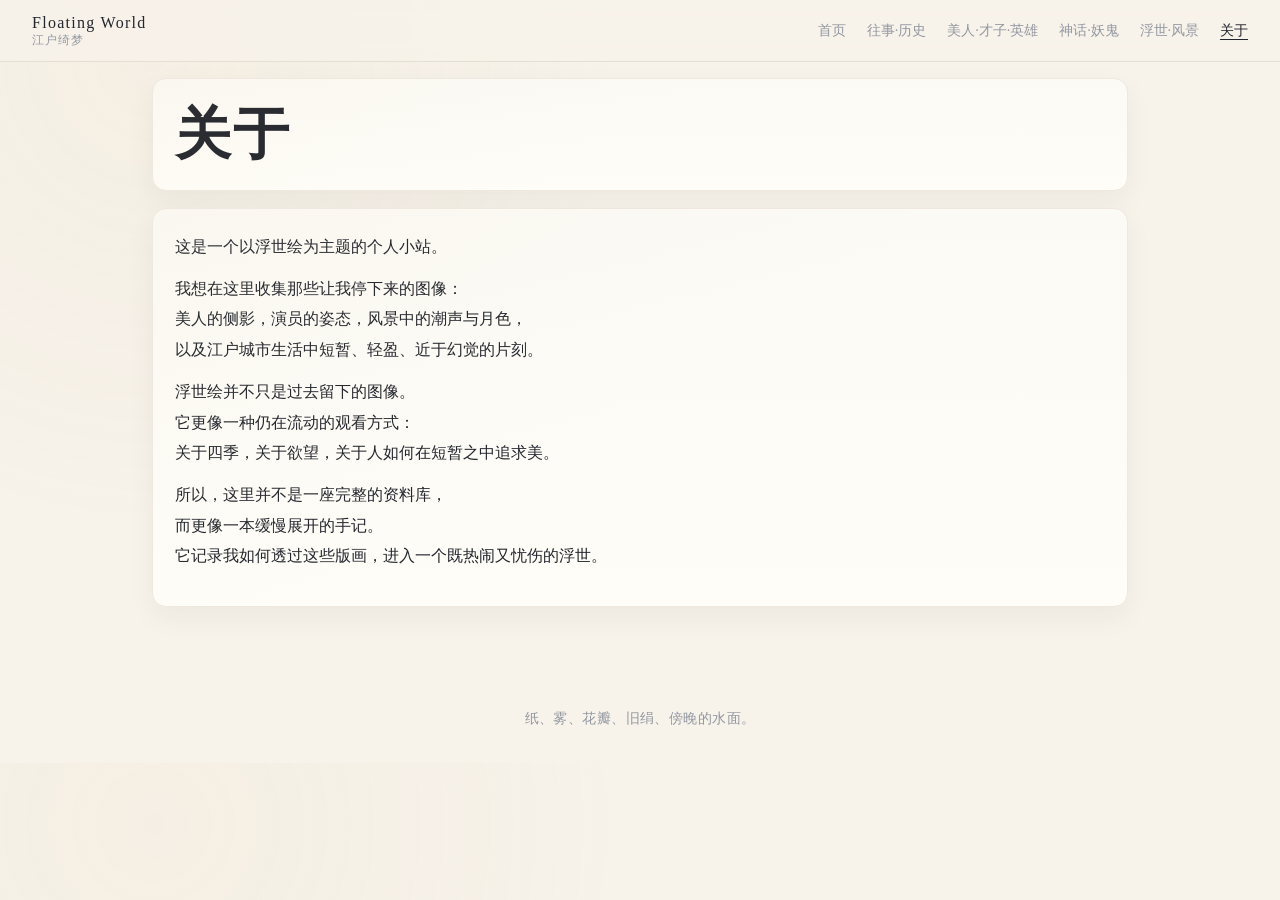
<file: about.html>
<!doctype html>
<html lang="zh-CN">
  <head>
    <meta charset="UTF-8" />
    <meta name="viewport" content="width=device-width, initial-scale=1.0" />
    <title>关于 · Floating World</title>
    <link rel="stylesheet" href="styles.css" />
  </head>
  <body data-page="about">
    <header class="site-header">
      <a class="brand" href="index.html"><span id="site-name"></span><small id="site-zh-name"></small></a>
      <button class="menu-toggle" id="menu-toggle" aria-expanded="false" aria-controls="site-nav">目录</button>
      <nav class="site-nav" id="site-nav" aria-label="主导航"></nav>
    </header>
    <main>
      <section class="panel page-intro"><h1 id="page-title"></h1></section>
      <section class="panel"><div class="about-copy" id="about-copy"></div></section>
    </main>
    <footer class="site-footer" id="footer"></footer>
    <script type="module" src="main.js"></script>
  </body>
</html>
</file>
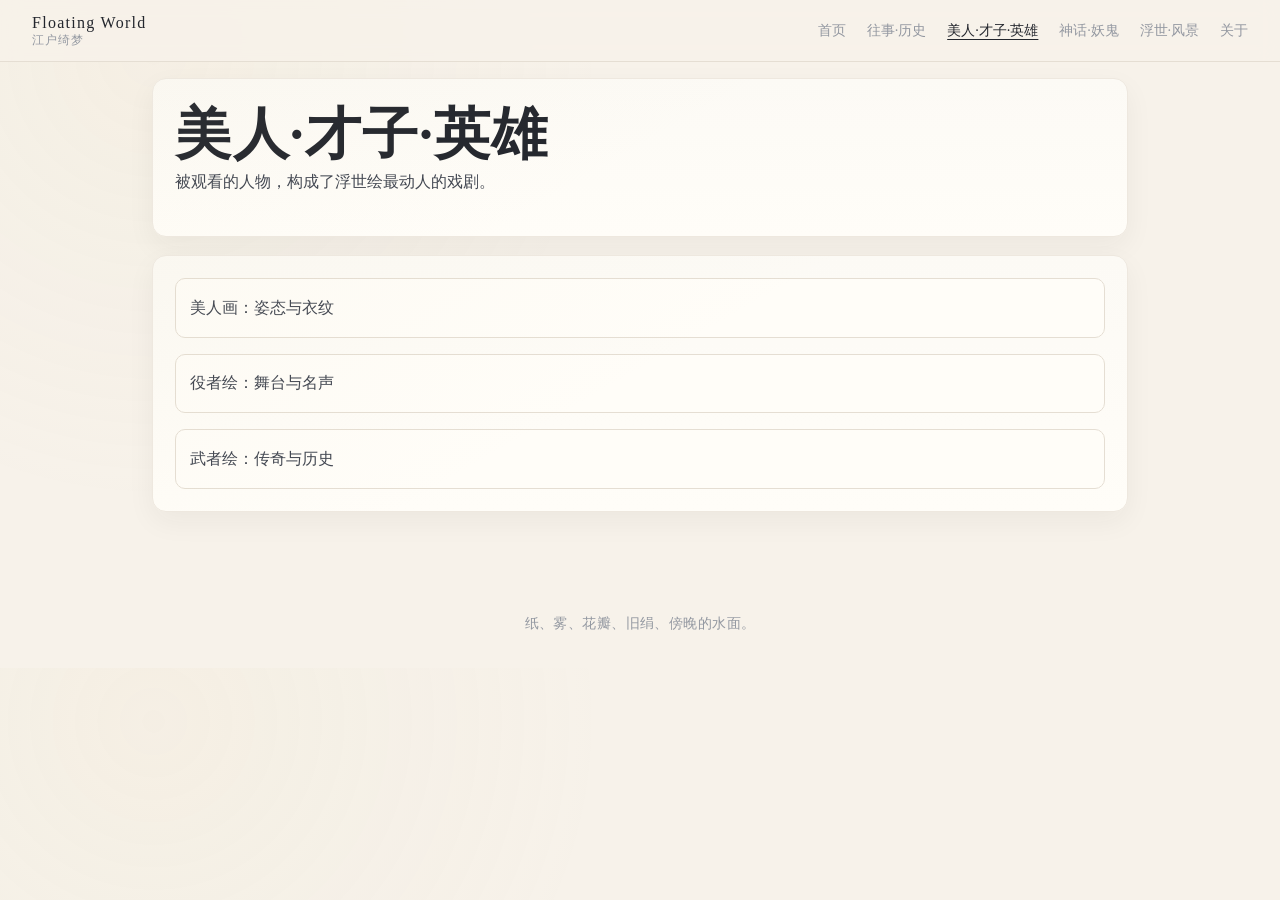
<file: artist.html>
<!doctype html>
<html lang="zh-CN">
  <head>
    <meta charset="UTF-8" />
    <meta name="viewport" content="width=device-width, initial-scale=1.0" />
    <title>美人·才子·英雄 · Floating World</title>
    <link rel="stylesheet" href="styles.css" />
  </head>
  <body data-page="artist">
    <header class="site-header">
      <a class="brand" href="index.html"><span id="site-name"></span><small id="site-zh-name"></small></a>
      <button class="menu-toggle" id="menu-toggle" aria-expanded="false" aria-controls="site-nav">目录</button>
      <nav class="site-nav" id="site-nav" aria-label="主导航"></nav>
    </header>
    <main>
      <section class="panel page-intro"><h1 id="page-title"></h1><p class="lead" id="page-intro"></p></section>
      <section class="panel"><ul class="module-list" id="page-blocks"></ul></section>
    </main>
    <footer class="site-footer" id="footer"></footer>
    <script type="module" src="main.js"></script>
  </body>
</html>
</file>
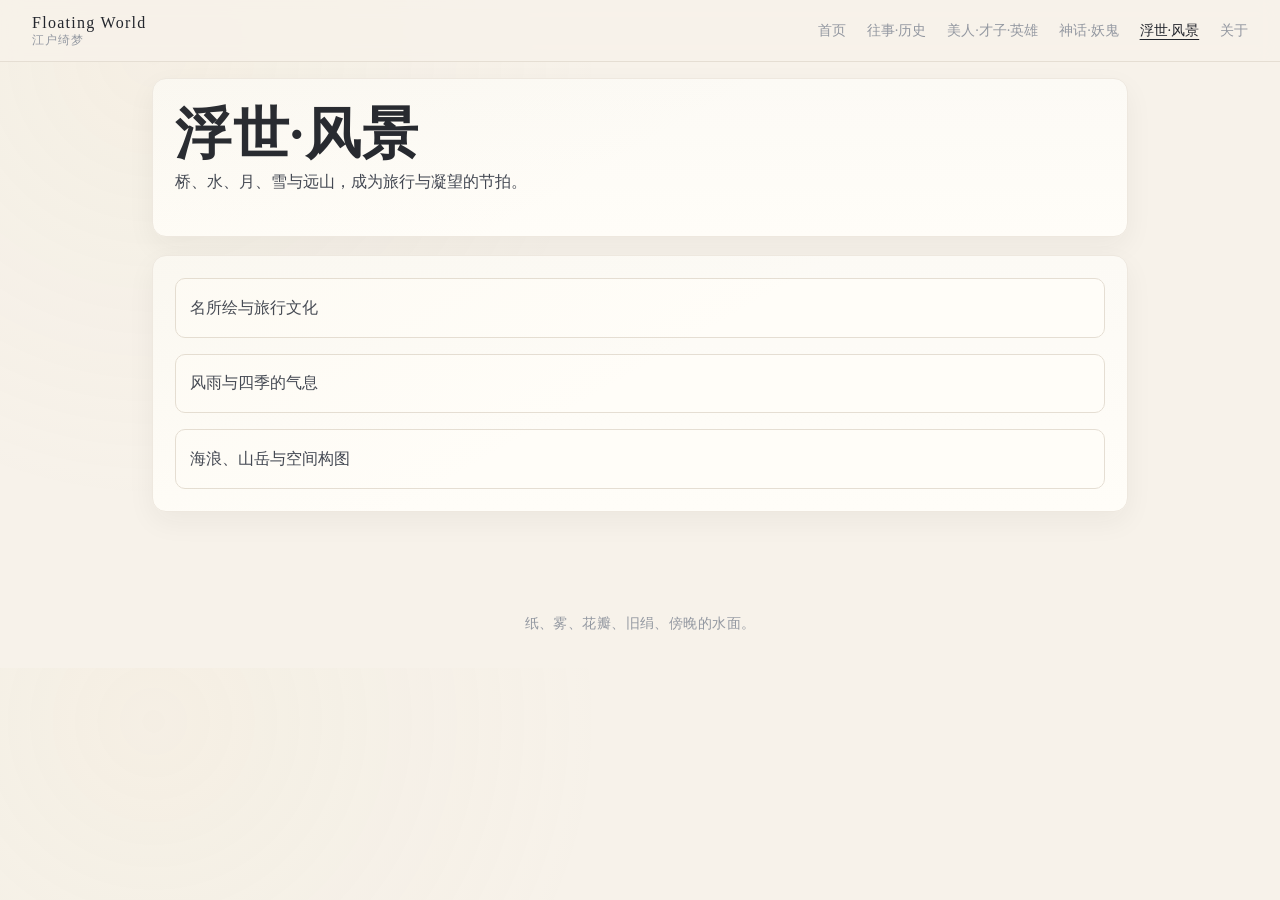
<file: artwork.html>
<!doctype html>
<html lang="zh-CN">
  <head>
    <meta charset="UTF-8" />
    <meta name="viewport" content="width=device-width, initial-scale=1.0" />
    <title>浮世·风景 · Floating World</title>
    <link rel="stylesheet" href="styles.css" />
  </head>
  <body data-page="artwork">
    <header class="site-header">
      <a class="brand" href="index.html"><span id="site-name"></span><small id="site-zh-name"></small></a>
      <button class="menu-toggle" id="menu-toggle" aria-expanded="false" aria-controls="site-nav">目录</button>
      <nav class="site-nav" id="site-nav" aria-label="主导航"></nav>
    </header>
    <main>
      <section class="panel page-intro"><h1 id="page-title"></h1><p class="lead" id="page-intro"></p></section>
      <section class="panel"><ul class="module-list" id="page-blocks"></ul></section>
    </main>
    <footer class="site-footer" id="footer"></footer>
    <script type="module" src="main.js"></script>
  </body>
</html>
</file>
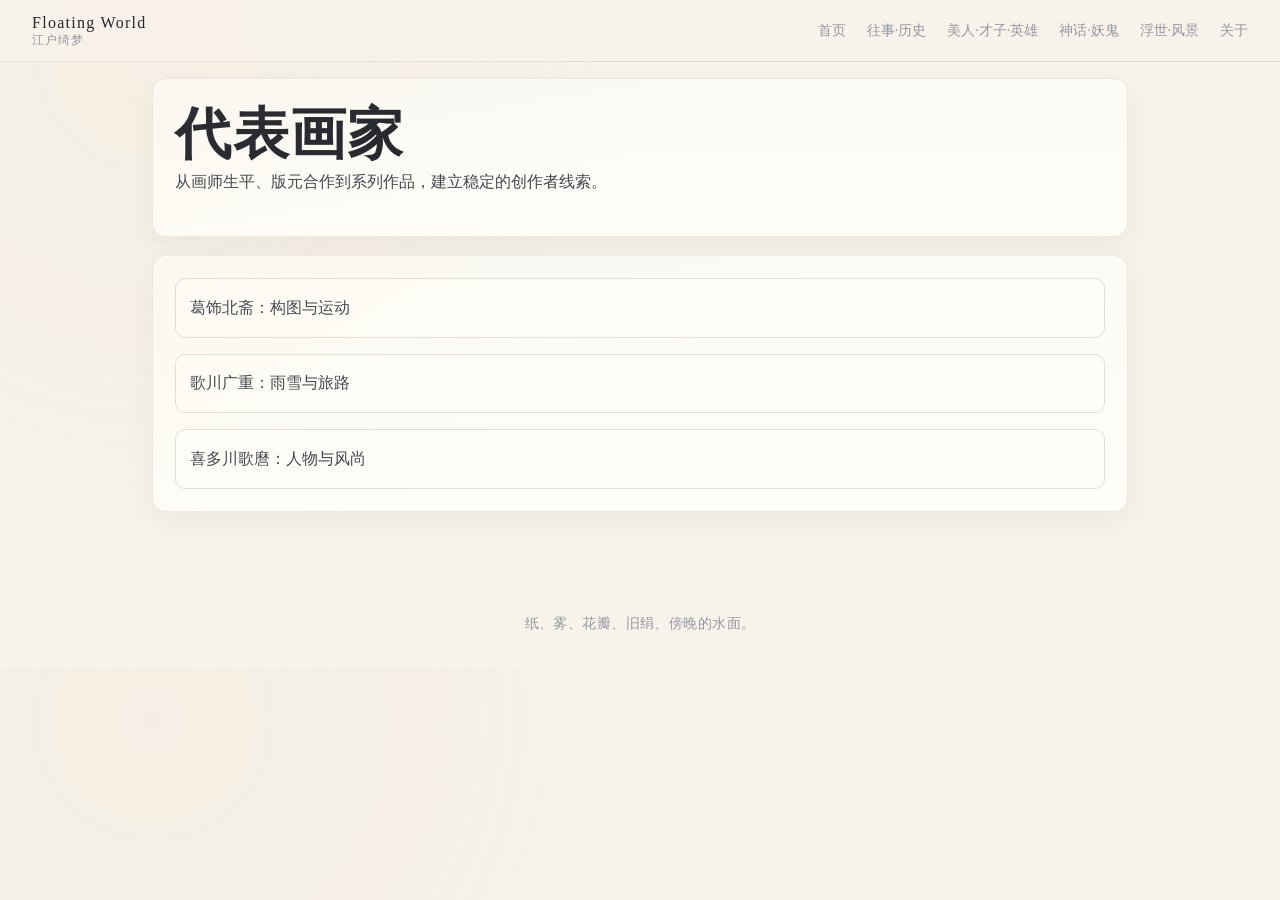
<file: creators.html>
<!doctype html>
<html lang="zh-CN">
  <head>
    <meta charset="UTF-8" />
    <meta name="viewport" content="width=device-width, initial-scale=1.0" />
    <title>代表画家 · Floating World</title>
    <link rel="stylesheet" href="styles.css" />
  </head>
  <body data-page="creators">
    <header class="site-header">
      <a class="brand" href="index.html"><span id="site-name"></span><small id="site-zh-name"></small></a>
      <button class="menu-toggle" id="menu-toggle" aria-expanded="false" aria-controls="site-nav">目录</button>
      <nav class="site-nav" id="site-nav" aria-label="主导航"></nav>
    </header>
    <main>
      <section class="panel page-intro"><h1 id="page-title"></h1><p class="lead" id="page-intro"></p></section>
      <section class="panel"><ul class="module-list" id="page-blocks"></ul></section>
    </main>
    <footer class="site-footer" id="footer"></footer>
    <script type="module" src="main.js"></script>
  </body>
</html>
</file>
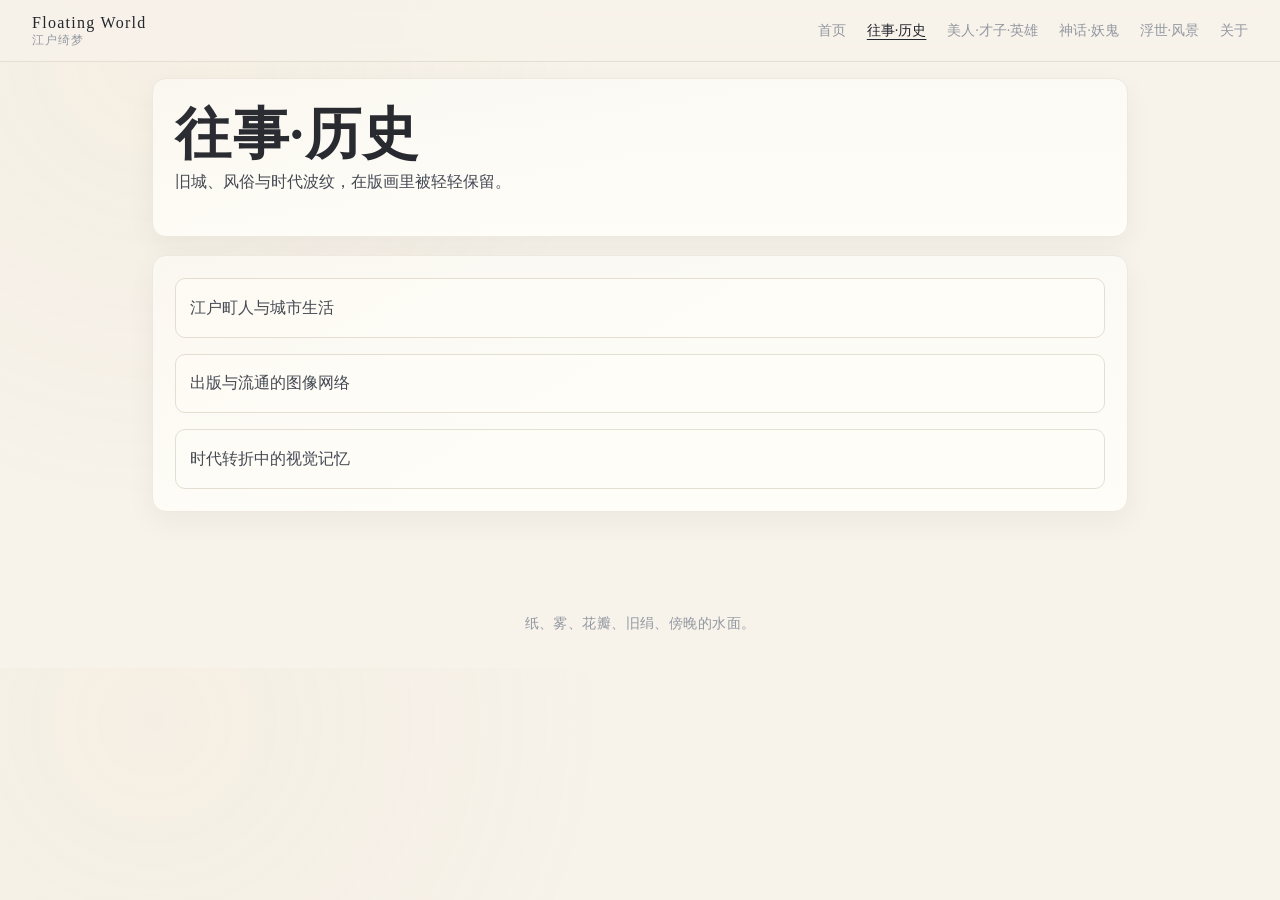
<file: overview.html>
<!doctype html>
<html lang="zh-CN">
  <head>
    <meta charset="UTF-8" />
    <meta name="viewport" content="width=device-width, initial-scale=1.0" />
    <title>往事·历史 · Floating World</title>
    <link rel="stylesheet" href="styles.css" />
  </head>
  <body data-page="overview">
    <header class="site-header">
      <a class="brand" href="index.html"><span id="site-name"></span><small id="site-zh-name"></small></a>
      <button class="menu-toggle" id="menu-toggle" aria-expanded="false" aria-controls="site-nav">目录</button>
      <nav class="site-nav" id="site-nav" aria-label="主导航"></nav>
    </header>
    <main>
      <section class="panel page-intro"><h1 id="page-title"></h1><p class="lead" id="page-intro"></p></section>
      <section class="panel"><ul class="module-list" id="page-blocks"></ul></section>
    </main>
    <footer class="site-footer" id="footer"></footer>
    <script type="module" src="main.js"></script>
  </body>
</html>
</file>
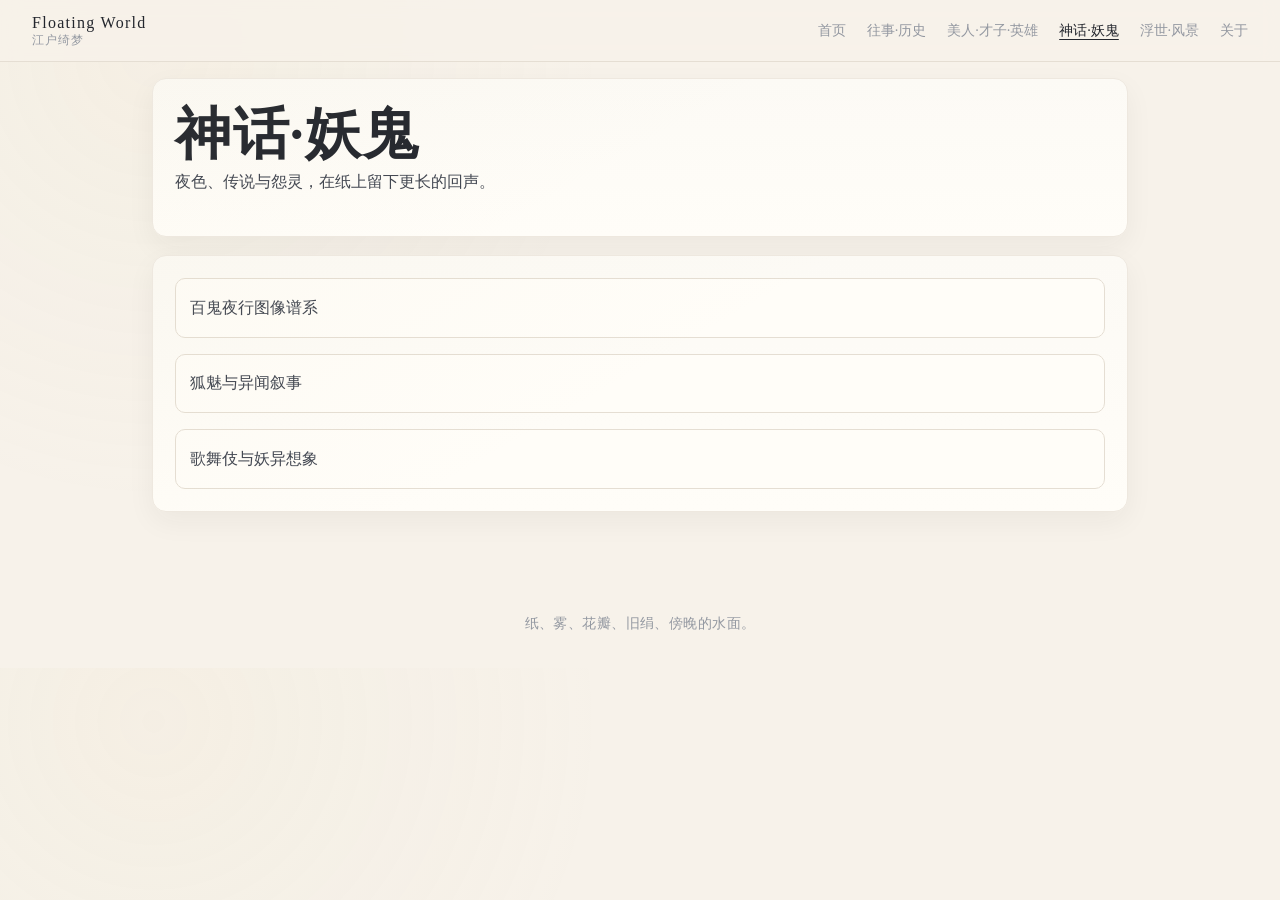
<file: topic.html>
<!doctype html>
<html lang="zh-CN">
  <head>
    <meta charset="UTF-8" />
    <meta name="viewport" content="width=device-width, initial-scale=1.0" />
    <title>神话·妖鬼 · Floating World</title>
    <link rel="stylesheet" href="styles.css" />
  </head>
  <body data-page="topic">
    <header class="site-header">
      <a class="brand" href="index.html"><span id="site-name"></span><small id="site-zh-name"></small></a>
      <button class="menu-toggle" id="menu-toggle" aria-expanded="false" aria-controls="site-nav">目录</button>
      <nav class="site-nav" id="site-nav" aria-label="主导航"></nav>
    </header>
    <main>
      <section class="panel page-intro"><h1 id="page-title"></h1><p class="lead" id="page-intro"></p></section>
      <section class="panel"><ul class="module-list" id="page-blocks"></ul></section>
    </main>
    <footer class="site-footer" id="footer"></footer>
    <script type="module" src="main.js"></script>
  </body>
</html>
</file>
<file: styles.css>
:root {
  --bg: #f7f2ea;
  --paper: #fcfaf5;
  --paper-strong: #fffdf8;
  --ink: #23262d;
  --ink-soft: #414651;
  --mist: #9398a1;
  --line: #e5ded3;
  --line-soft: #eee8df;
  --indigo: #6b7797;
  --gold: #d8c79a;
  --radius: 14px;
  --container: 1040px;
  --shadow-soft: 0 10px 28px rgba(35, 38, 45, 0.05);
}

* { box-sizing: border-box; }

html { scroll-behavior: smooth; }

body {
  margin: 0;
  font-family: 'Noto Serif SC', 'Songti SC', serif;
  color: var(--ink);
  line-height: 1.9;
  background:
    radial-gradient(circle at 12% 8%, rgba(216, 199, 154, 0.08), transparent 35%),
    var(--bg);
}

a { color: inherit; }

a:focus-visible,
button:focus-visible {
  outline: 2px solid color-mix(in oklab, var(--indigo), white 18%);
  outline-offset: 2px;
}

.site-header {
  position: sticky;
  top: 0;
  z-index: 10;
  display: flex;
  align-items: center;
  justify-content: space-between;
  gap: 0.7rem;
  padding: 0.8rem 1rem;
  border-bottom: 1px solid var(--line);
  background: rgba(247, 242, 234, 0.88);
  backdrop-filter: blur(10px);
}

.brand {
  text-decoration: none;
  display: inline-grid;
  line-height: 1.25;
}

.brand span { font-size: 1rem; letter-spacing: 0.08em; }
.brand small { font-size: 0.76rem; color: var(--mist); letter-spacing: 0.08em; }

.menu-toggle {
  border: 1px solid var(--line);
  border-radius: 999px;
  background: var(--paper);
  color: var(--ink-soft);
  padding: 0.3rem 0.78rem;
}

.site-nav {
  display: none;
  position: absolute;
  top: 3.5rem;
  left: 1rem;
  right: 1rem;
  border: 1px solid var(--line);
  border-radius: var(--radius);
  background: var(--paper);
  box-shadow: var(--shadow-soft);
  padding: 0.8rem;
}

.site-nav.open { display: grid; gap: 0.35rem; }

.site-nav a {
  text-decoration: none;
  color: var(--mist);
  font-size: 0.92rem;
}

.site-nav [aria-current='page'] {
  color: var(--ink);
  text-decoration: underline;
  text-decoration-thickness: 1px;
  text-underline-offset: 4px;
}

main {
  width: min(100%, var(--container));
  margin: 0 auto;
  padding: 1rem 1rem 3.8rem;
}

.panel {
  position: relative;
  overflow: hidden;
  border: 1px solid var(--line-soft);
  border-radius: var(--radius);
  background: linear-gradient(180deg, var(--paper), var(--paper-strong));
  box-shadow: var(--shadow-soft);
  padding: 1.4rem;
  margin-bottom: 1.1rem;
}

.panel::after {
  content: '';
  position: absolute;
  inset: 0;
  pointer-events: none;
  background: linear-gradient(150deg, rgba(216, 199, 154, 0.05), transparent 50%);
}

.hero-panel {
  --hero-image: none;
  min-height: 72vh;
  display: grid;
  place-content: center;
  gap: 1rem;
  text-align: center;
  color: #f8f4ec;
  background-image:
    linear-gradient(rgba(28, 30, 35, 0.44), rgba(28, 30, 35, 0.42)),
    var(--hero-image);
  background-size: cover;
  background-position: center;
}

h1, h2, h3, p { margin-top: 0; }

h1 {
  margin-bottom: 0;
  font-size: clamp(2.1rem, 10vw, 3.5rem);
  line-height: 1.18;
  letter-spacing: 0.02em;
}

h2 { font-size: 1.28rem; margin-bottom: 0.9rem; }

.hero-subtitle,
.hero-credit,
.lead,
.kicker,
.module-list li { color: var(--ink-soft); }

.hero-panel .hero-subtitle,
.hero-panel .hero-credit { color: rgba(248, 244, 236, 0.9); }

.hero-subtitle {
  max-width: 34ch;
  margin: 0 auto;
  font-size: 0.98rem;
}

.hero-credit {
  margin: 0;
  font-size: 0.78rem;
  letter-spacing: 0.03em;
}

.button {
  display: inline-flex;
  justify-self: center;
  align-items: center;
  min-height: 40px;
  padding: 0.35rem 0.95rem;
  border-radius: 999px;
  border: 1px solid var(--line);
  text-decoration: none;
  transition: background-color 180ms ease, border-color 180ms ease;
}

.button-primary {
  color: var(--ink);
  background: color-mix(in srgb, var(--indigo) 8%, white);
  border-color: color-mix(in srgb, var(--indigo) 35%, var(--line));
}

.hero-panel .button-primary {
  color: #fff;
  background: rgba(248, 244, 236, 0.15);
  border-color: rgba(248, 244, 236, 0.72);
}

.button-primary:hover { background: color-mix(in srgb, var(--indigo) 14%, white); }
.hero-panel .button-primary:hover { background: rgba(248, 244, 236, 0.24); }

.card-grid,
.image-grid,
.module-list { display: grid; gap: 1rem; }

.card {
  border: 1px solid var(--line);
  border-radius: 12px;
  background: var(--paper-strong);
  padding: 1rem;
  text-decoration: none;
  transition: transform 160ms ease, border-color 160ms ease, box-shadow 160ms ease;
}

.card:hover {
  transform: translateY(-1px);
  border-color: color-mix(in srgb, var(--indigo) 26%, var(--line));
  box-shadow: 0 10px 22px rgba(35, 38, 45, 0.06);
}

.portal-card .portal-index {
  display: inline-block;
  color: color-mix(in srgb, var(--indigo) 55%, var(--mist));
  font-size: 0.78rem;
  letter-spacing: 0.08em;
}

.portal-card h3 { margin: 0.2rem 0 0.4rem; font-size: 1.05rem; }
.portal-card p { margin: 0; color: var(--mist); }

.image-card { margin: 0; }

.image-placeholder {
  width: 100%;
  aspect-ratio: 4 / 5;
  border: 1px solid var(--line);
  border-radius: 10px;
  margin-bottom: 0.6rem;
  position: relative;
  background-size: cover;
}

.image-placeholder::after {
  content: '';
  position: absolute;
  inset: 0;
  border-radius: inherit;
  background: repeating-linear-gradient(
    180deg,
    rgba(255, 255, 255, 0.05) 0,
    rgba(255, 255, 255, 0.05) 2px,
    rgba(0, 0, 0, 0.015) 2px,
    rgba(0, 0, 0, 0.015) 3px
  );
}

.image-1 { background-image: linear-gradient(145deg, #dde5f2, #8da3c6 52%, #f3eee4); }
.image-2 { background-image: linear-gradient(145deg, #e8ddd6, #9f91a4 52%, #f4eee3); }
.image-3 { background-image: linear-gradient(145deg, #dcd8cc, #7b8798 44%, #efe7d8); }

figcaption strong { display: block; font-weight: 600; margin-bottom: 0.12rem; }
figcaption span { font-size: 0.9rem; color: var(--mist); }

.preface,
.about-copy { max-width: 62ch; }

.preface p,
.about-copy p { margin-bottom: 0.75rem; }

.module-list {
  list-style: none;
  margin: 0;
  padding: 0;
}

.module-list li {
  border: 1px solid var(--line);
  border-radius: 10px;
  background: var(--paper-strong);
  padding: 0.85rem;
}

.site-footer {
  text-align: center;
  color: var(--mist);
  font-size: 0.88rem;
  letter-spacing: 0.03em;
  padding: 1.2rem 1rem 2rem;
}

@media (min-width: 760px) {
  .site-header { padding-inline: 2rem; }
  .menu-toggle { display: none; }

  .site-nav {
    display: flex;
    position: static;
    border: none;
    box-shadow: none;
    background: transparent;
    padding: 0;
    gap: 1.3rem;
  }

  .site-nav a { font-size: 0.9rem; }

  main { padding-inline: 2rem; }
  .card-grid { grid-template-columns: repeat(2, minmax(0, 1fr)); }
  .image-grid { grid-template-columns: repeat(3, minmax(0, 1fr)); gap: 1.2rem; }
}
</file>
